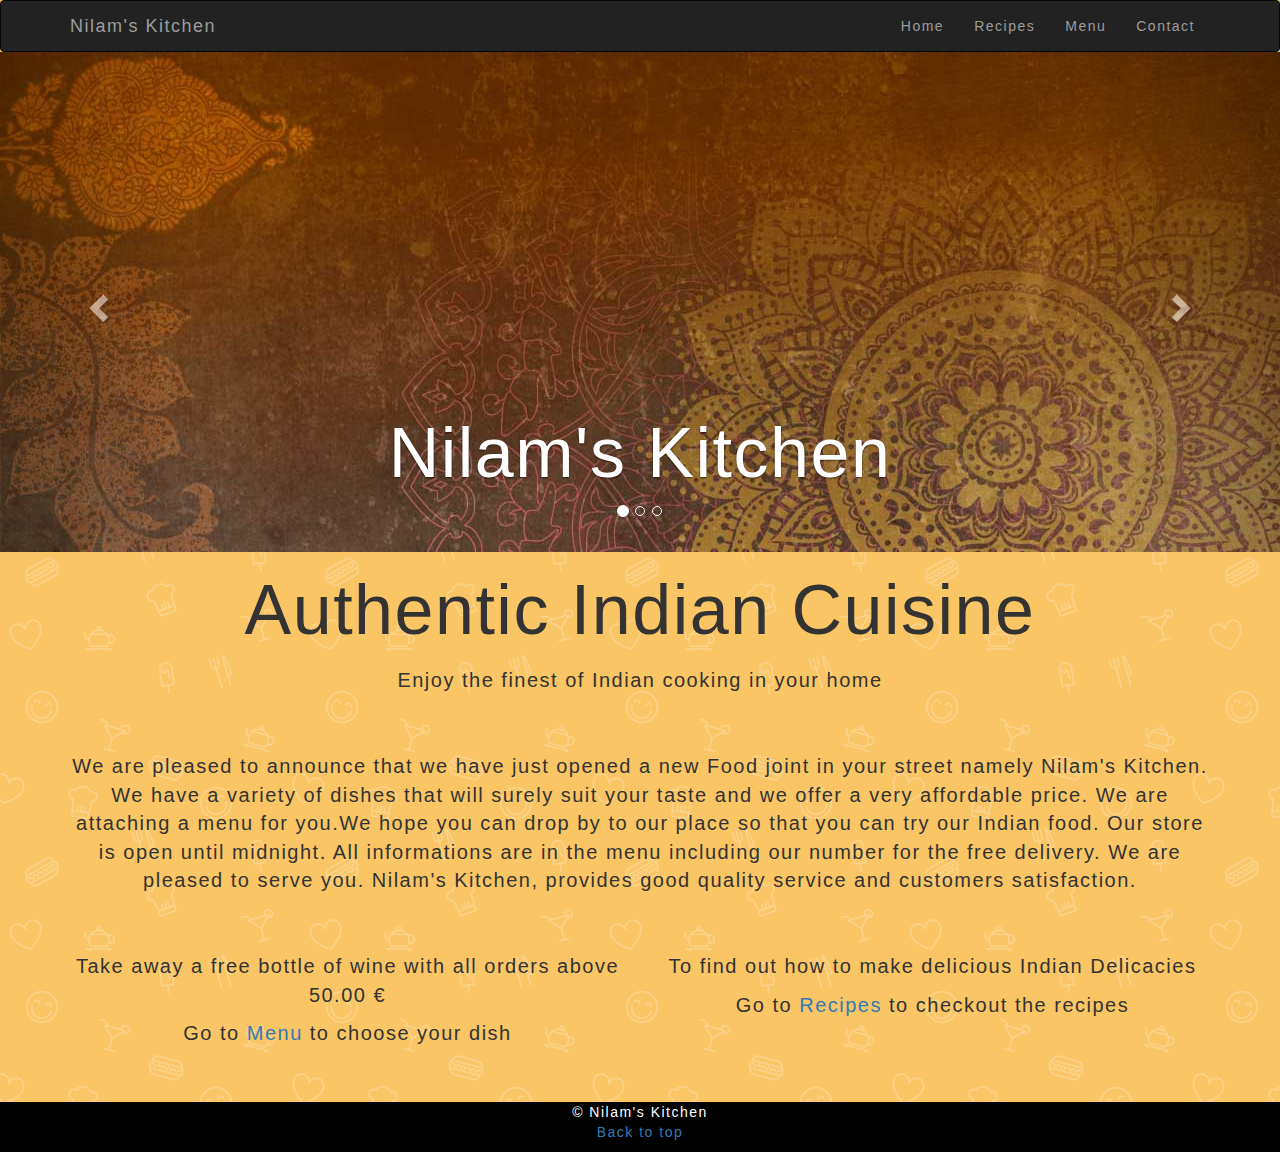
<file: index.html>
<!DOCTYPE html>
<html>
	<head>
		<title>Nilam's Kitchen </title>
		<meta name="viewport" content="width=device-width, initial-scale=1">
		<link rel="stylesheet" href="css/bootstrap.min.css" />
		<link rel="stylesheet" href="https://cdnjs.cloudflare.com/ajax/libs/font-awesome/4.6.3/css/font-awesome.min.css">
		<link rel="stylesheet" href="css/style.css" />
		<link rel="icon" type="image/png" href="nk.png">
	</head>
		<body background="food.png">
		
		    <nav class="navbar navbar-inverse " role="navigation">
        <div class="container">

            <div class="navbar-header">
                <button type="button" class="navbar-toggle" data-toggle="collapse" data-target="#bs-example-navbar-collapse-1">
                    <span class="sr-only">Toggle navigation</span>
                    <span class="icon-bar"></span>
                    <span class="icon-bar"></span>
                    <span class="icon-bar"></span>
                </button>
                <a class="navbar-brand"id="coloring" href="#">Nilam's Kitchen</a>
            </div>
           
            <div class="collapse navbar-collapse" id="bs-example-navbar-collapse-1">
                <ul class="nav navbar-nav navbar-right">
                    <li>
                        <a href="index.html">Home</a>
                    </li>
					<li>
                        <a href="About.html">Recipes</a>
                    </li>
                    <li>
                        <a href="menu.html">Menu</a>
                    </li>
                    <li>
                        <a href="contact.html">Contact</a>
                    </li>
                </ul>
            </div>
            
        </div>
        
    </nav>
	
		
			
			<div id="myCarousel" class="carousel slide" data-ride="carousel">

			  <ol class="carousel-indicators">
				<li data-target="#myCarousel" data-slide-to="0" class="active"></li>
				<li data-target="#myCarousel" data-slide-to="1"></li>
				<li data-target="#myCarousel" data-slide-to="2"></li>
				
			  </ol>

			  
			  <div class="carousel-inner" role="listbox">
				<div class="item active">
				  	<div class="jumbotron jumbotron1" id="Home">
							<div class="container">
							<div class="row"class="align">
								<div class="col-md-12">
								
								</div>
								
							</div>
							
						</div>
					</div>
				  <div class="carousel-caption">
					<h1 class="big">Nilam's Kitchen</h1>
				  </div>
				</div>

				<div class="item">
				 <div class="jumbotron jumbotron2" id="Home">
							<div class="container">
							<div class="row"class="align">
								<div class="col-md-12">
								
								</div>
								
							</div>
							
						</div>
					</div>
				  <div class="carousel-caption">
	
					<h1 class="big">Eat Authentic Indian Food</h1>
				  </div>
				</div>

				<div class="item">
				  <div class="jumbotron jumbotron3" id="Home">
							<div class="container">
							<div class="row"class="align">
								<div class="col-md-12">
								
								</div>
								
							</div>
							
						</div>
					</div>
				  <div class="carousel-caption">
				<h1 class="big">Get hot food deleivered at your Doorstep</h1>
				  </div>
				</div>

			  </div>

			
			  <a class="left carousel-control" href="#myCarousel" role="button" data-slide="prev">
				<span class="glyphicon glyphicon-chevron-left" aria-hidden="true"></span>
				<span class="sr-only">Previous</span>
			  </a>
			  <a class="right carousel-control" href="#myCarousel" role="button" data-slide="next">
				<span class="glyphicon glyphicon-chevron-right" aria-hidden="true"></span>
				<span class="sr-only">Next</span>
			  </a>
			</div>
	
		<div class="info">
		<div class="container">
			<div class="row">
					<div class="col-md-12 col-sm-12">
					<center>
					<h1 class="big">Authentic Indian Cuisine<h1>
					<p>Enjoy the finest of Indian cooking in your home</p></center>
					</div>
					</div>
			</div>
		</div>
		<div class="info">
		<div class="container">
			<div class="row">
					<div class="col-md-12 col-sm-12">
					<center>
					<p>We are pleased to announce that we have just opened a new  Food joint in your street namely Nilam's Kitchen.
					We have a variety of dishes that will surely suit your taste and we offer a very affordable price.
					 We are attaching a menu for you.We hope you can drop by to our place so that you can try our Indian food. 
					Our store is open until midnight. All informations are in the menu including our number for the free delivery. We are pleased to serve you.
					Nilam's Kitchen, provides good quality service and customers satisfaction.</p>
					</div>
					</center>
			</div>
			</div>
		</div>
		<div class="color">
		<div class="container">
			<div class="row">
			<div class="orange">
					<div class="col-md-6 col-sm-12">
					<center>					
					<p>Take away a free bottle of wine with all orders above 50.00 &euro;</p>
					<p>Go to <a href="menu.html">Menu</a> to choose your dish</p>
					</div>
					</center>
			</div>
			
			
			
		
			<div class="orange3">
					<div class="col-md-6 col-sm-12">
					<center>
					<p>To find out how to make delicious Indian Delicacies  </p>
					<p>Go to <a href="about.html">Recipes</a> to checkout the recipes</p>
					
					</div>
					</center>
			</div>
			</div>
			</div>
		</div>
			
				
				
					
		
		<div class="copyright">
			<div class="container">
				<footer>&copy; Nilam's Kitchen</br><a href= "#">Back to top</a></footer>
			</div>
		</div>
			
		

		<script src="http://code.jquery.com/jquery-1.11.0.min.js"></script>
	<script src="js/bootstrap.js"></script>
		<script>$(function() {
		  $('a[href*="#"]:not([href="#myCarousel"])').click(function() {
			if (location.pathname.replace(/^\//,'') == this.pathname.replace(/^\//,'') && location.hostname == this.hostname) {
			  var target = $(this.hash);
			  target = target.length ? target : $('[name=' + this.hash.slice(1) +']');
			  if (target.length) {
				$('html, body').animate({
				  scrollTop: target.offset().top
				}, 1000);
				return false;
			  }
			}
		  });
		});
		
	</script>
	</body>
</html>
</file>
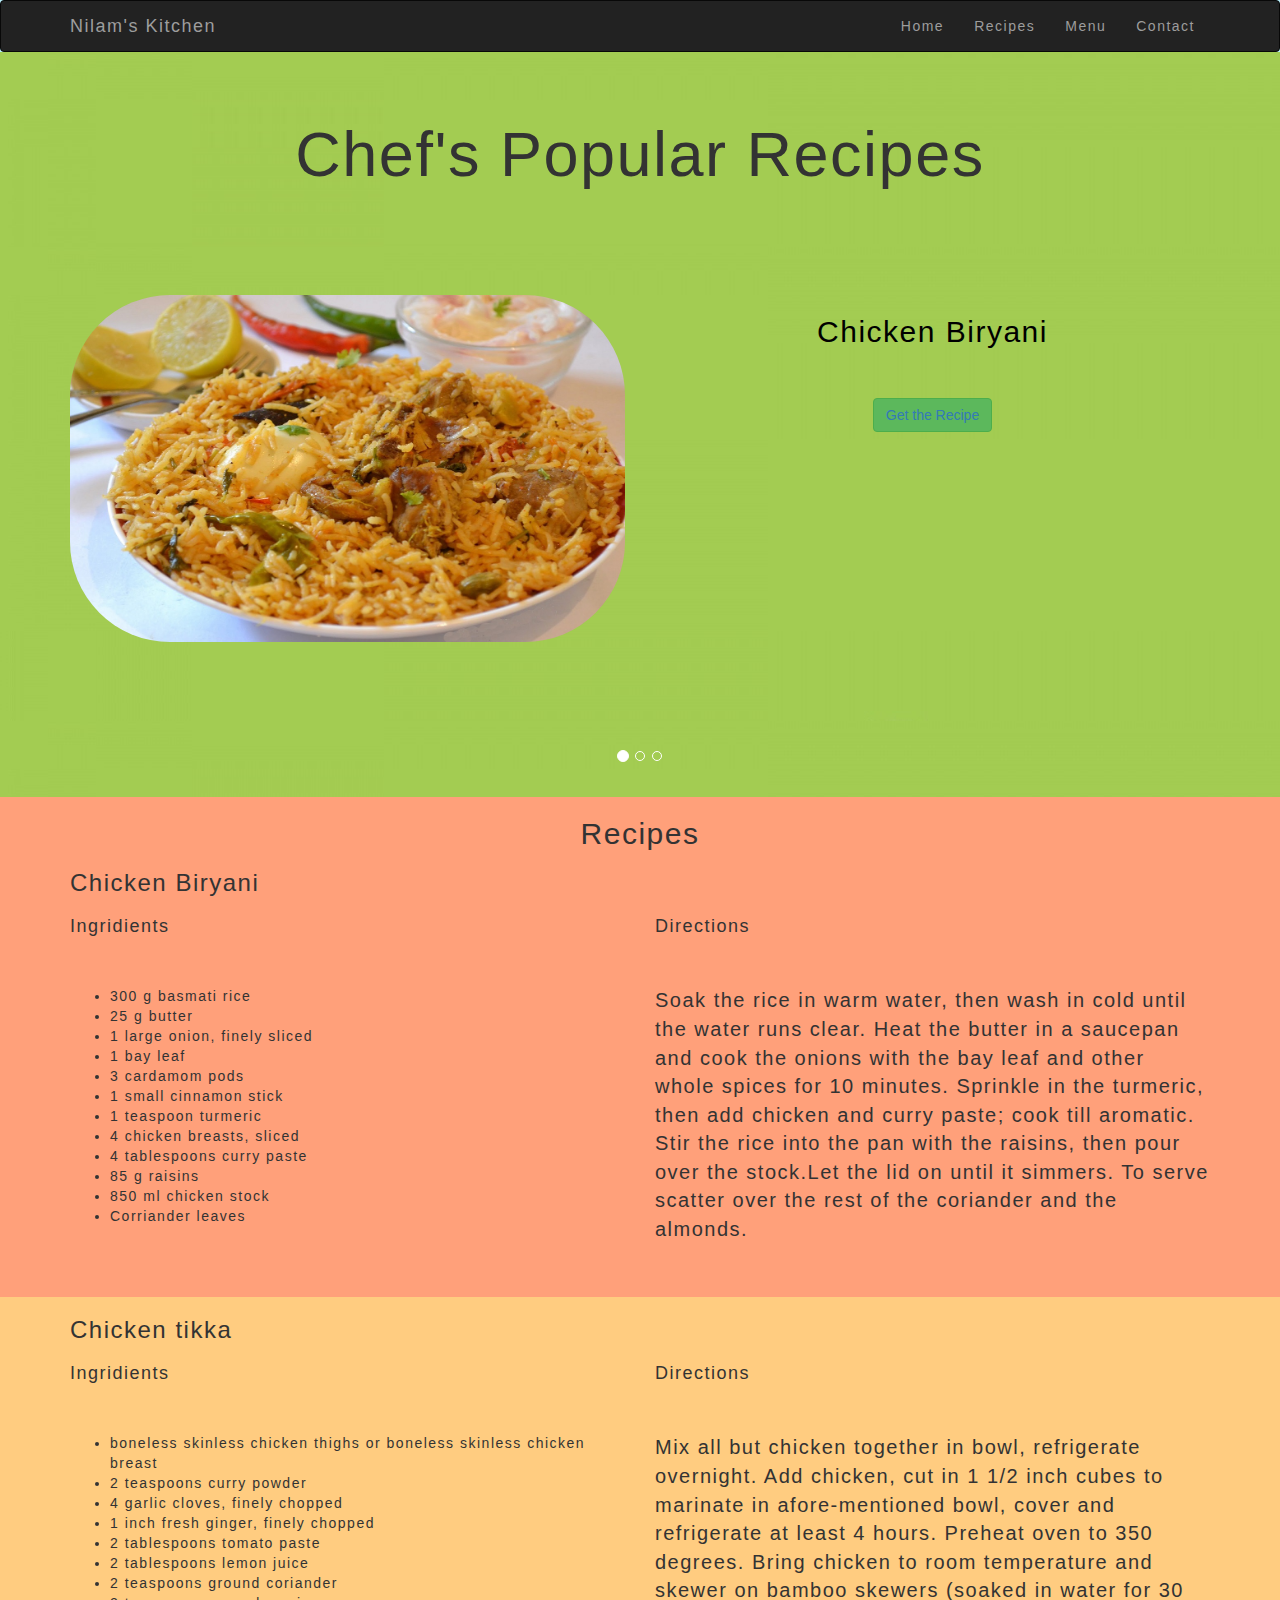
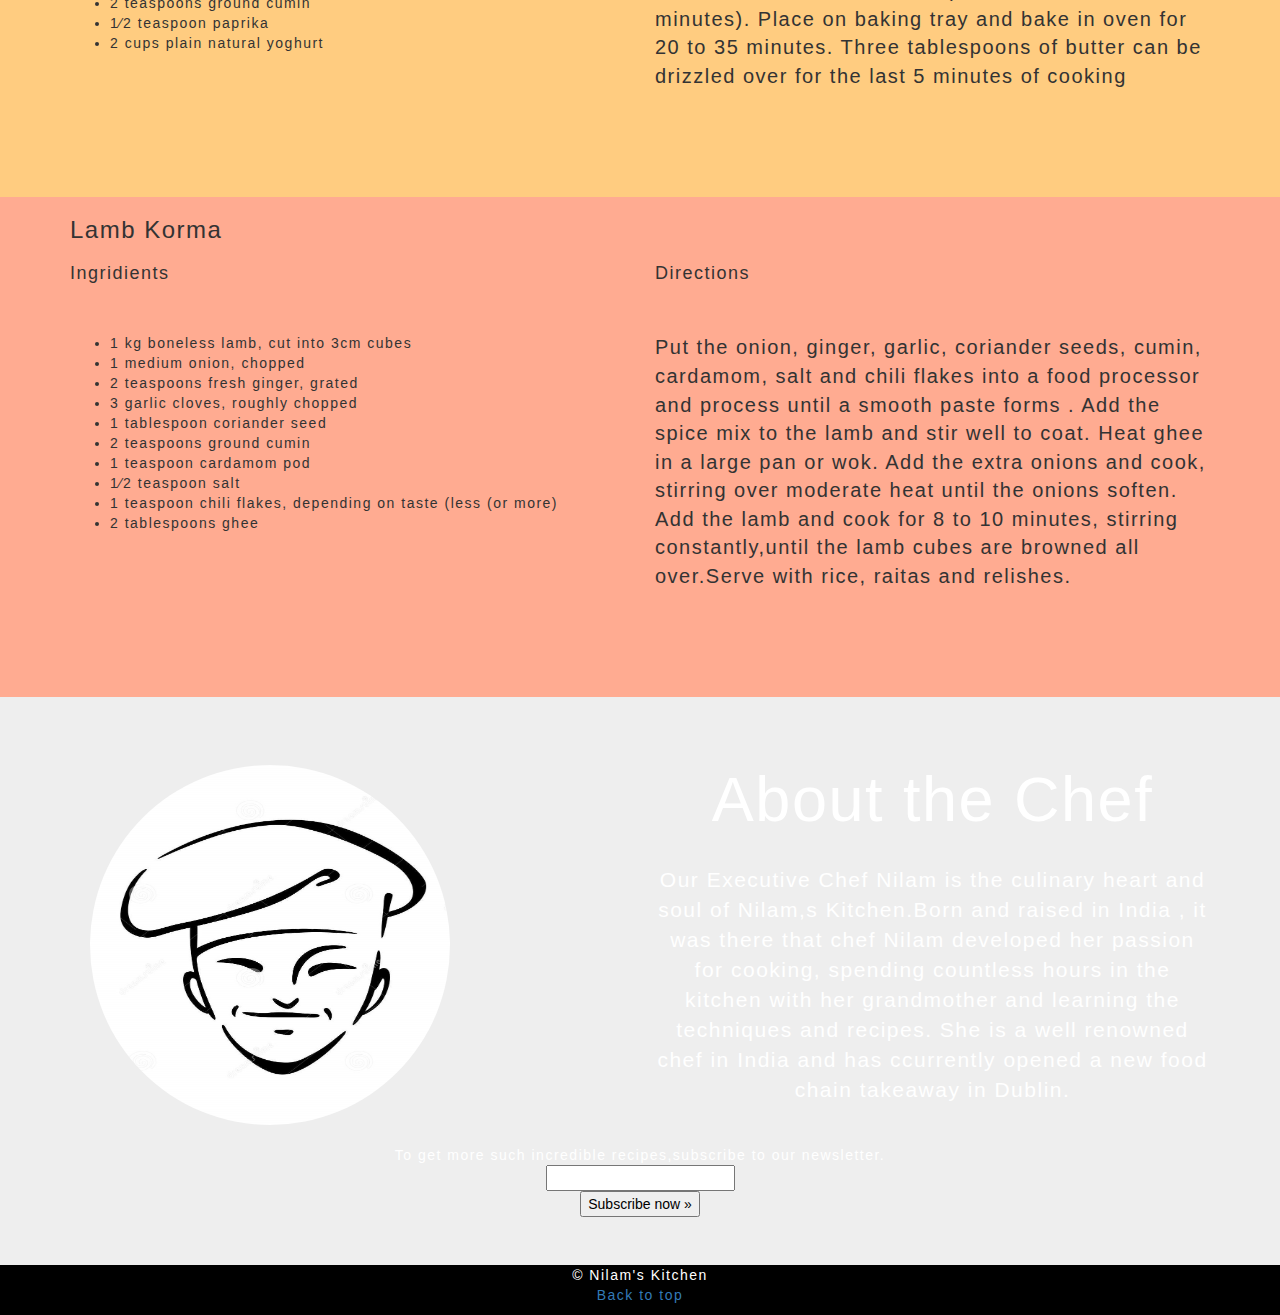
<file: About.html>
<!DOCTYPE html>
<html>
	<head>
		<title>Recipes</title>
		<meta name="viewport" content="width=device-width, initial-scale=1">
		<link rel="stylesheet" href="css/bootstrap.min.css" />
		<link rel="stylesheet" href="https://cdnjs.cloudflare.com/ajax/libs/font-awesome/4.6.3/css/font-awesome.min.css">
		<link rel="stylesheet" href="css/style.css" />
		<link rel="icon" type="image/png" href="nk.png">
	</head>
	<body background="weather.png">
		
		    <nav class="navbar navbar-inverse " role="navigation">
        <div class="container">

            <div class="navbar-header">
                <button type="button" class="navbar-toggle" data-toggle="collapse" data-target="#bs-example-navbar-collapse-1">
                    <span class="sr-only">Toggle navigation</span>
                    <span class="icon-bar"></span>
                    <span class="icon-bar"></span>
                    <span class="icon-bar"></span>
                </button>
                <a class="navbar-brand" href="index.html">Nilam's Kitchen</a>
            </div>
           
            <div class="collapse navbar-collapse" id="bs-example-navbar-collapse-1">
                <ul class="nav navbar-nav navbar-right">
				<li>
                        <a href="index.html">Home</a>
                    </li>
                    <li>
                        <a href="About.html">Recipes</a>
                    </li>
                    <li>
                        <a href="menu.html">Menu</a>
                    </li>
                    <li>
                        <a href="contact.html">Contact</a>
                    </li>
                </ul>
            </div>
            
        </div>
        
    </nav>		
			<div class="jumbotron jumbotron9">
				<div class="container">		
				<center><h1 class="big">Chef's Popular Recipes</h1></center>
				</div>
			</div>
				
		
					<div id="myCarousel" class="carousel slide" data-ride="carousel">

			  <ol class="carousel-indicators">
				<li data-target="#myCarousel" data-slide-to="0" class="active"></li>
				<li data-target="#myCarousel" data-slide-to="1"></li>
				<li data-target="#myCarousel" data-slide-to="2"></li>
				
			  </ol>

			  
			  <div class="carousel-inner" role="listbox">
				<div class="item active">
				  	<div class="jumbotron jumbotron6" id="Home">
						<div class="container">
						
							<div class="row">
								<div class="col-md-6 col-sm-12">
									<img src="biryani.jpg" class="img-responsive" id="biryaniimg">
								</div>
								<div class="col-md-6 col-sm-12">
									<h2>Chicken Biryani</h2>
									</br>
									</br>
								<button type="button" class="btn btn-success"><a href="#biryani1">Get the Recipe</a></button>
								</div>
							</div>
							
						</div>
					</div>
				  <div class="carousel-caption">
				
				  </div>
				</div>

				<div class="item">
				 <div class="jumbotron jumbotron7" id="Home">
						<div class="container">
						
							<div class="row">
								<div class="col-md-6 col-sm-12">
									<img src="chictik.jpg" class="img-responsive" id="tikkaimg">
								</div>
								<div class="col-md-6 col-sm-12">
									<h2>Chicken Tikka</h2>
									</br>
									</br>
								<button type="button" class="btn btn-success"><a href="#tikka">Get the Recipe</a></button>
								</div>
							</div>		
						</div>
					</div>
				  <div class="carousel-caption">
	
					
				  </div>
				</div>

				<div class="item">
				 <div class="jumbotron jumbotron8" id="Home">
						<div class="container">
					
							<div class="row">
								<div class="col-md-6 col-sm-12">
									<img src="lamb.jpg" class="img-responsive" id="lambimg">
								</div>
								<div class="col-md-6 col-sm-12">
								<h2>Lamb Korma</h2>
								</br>
								</br>
								<button type="button" class="btn btn-success"><a href="#lambKorma">Get the Recipe</a></button>
								</div>
							</div>
						</div>
				</div>
							
						</div>
					</div>
				  <div class="carousel-caption">
			
				  </div>
				</div>
				

			
			 
			
			<div id="biryani1" class="bir">
			<div class="container">
				<center><h2>Recipes</h2></center>
							<h3>Chicken Biryani</h3>
							<div class="row">
					<div class="col-md-6 col-sm-12">
						<h4>Ingridients</h4>
						</br>
						</br>
						<ul>
						<li>300 g basmati rice</li>
						<li>25 g butter</li>
						<li>1 large onion, finely sliced</li>
						<li>1 bay leaf</li>
						<li>3 cardamom pods</li>
						<li>1 small cinnamon stick</li>
						<li>1 teaspoon turmeric</li>
						<li>4 chicken breasts, sliced</li>
						<li>4 tablespoons curry paste</li>
						<li>85 g raisins</li>
						<li>850 ml chicken stock</li>
						<li>Corriander leaves</li>
						</ul>
					</div>
					<div class="col-md-6 col-sm-12">
						<h4>Directions</h4>
						</br>
						</br>
						<p>Soak the rice in warm water, then wash in cold until the water runs clear.
						Heat the butter in a saucepan and cook the onions with the bay leaf and other whole spices for 10 minutes.
						 Sprinkle in the turmeric, then add chicken and curry paste; cook till aromatic.
						Stir the rice into the pan with the raisins, then pour over the stock.Let the lid on until it simmers.
						To serve scatter over the rest of the coriander and the almonds.
						</p>
					</div>
				</div>
			</div>
			</div>
			 <div id="tikka" class="tik">
				<div class="container">
				
							<h3>Chicken tikka</h3>
							<div class="row">
					<div class="col-md-6 col-sm-12">
						<h4>Ingridients</h4>
						</br>
						</br>
						<ul>
						<li>boneless skinless chicken thighs or boneless skinless chicken breast</li>
						<li>2 teaspoons curry powder</li>
						<li>4 garlic cloves, finely chopped</li>
						<li>1 inch fresh ginger, finely chopped</li>
						<li>2 tablespoons tomato paste</li>
						<li>2 tablespoons lemon juice</li>
						<li>2 teaspoons ground coriander</li>
						<li>2 teaspoons ground cumin</li>
						<li>1⁄2 teaspoon paprika</li>
						<li>2 cups plain natural yoghurt</li>
						</ul>
					</div>
					<div class="col-md-6 col-sm-12">
						<h4>Directions</h4>
						</br>
						</br>
						<p>Mix all but chicken together in bowl, refrigerate overnight.
							Add chicken, cut in 1 1/2 inch cubes to marinate in afore-mentioned bowl, cover and refrigerate at least 4 hours.
							Preheat oven to 350 degrees.
							Bring chicken to room temperature and skewer on bamboo skewers (soaked in water for 30 minutes).
							Place on baking tray and bake in oven for 20 to 35 minutes.
							Three tablespoons of butter can be drizzled over for the last 5 minutes of cooking
													</p>
					</div>
				</div>
				</div>
			</div>
			<div id="lambKorma" class="lam">
				<div class="container">
				
							<h3>Lamb Korma</h3>
						<div class="row">
							<div class="col-md-6 col-sm-12">
							<h4>Ingridients</h4>
							</br>
							</br>
							<ul>
							<li>1 kg boneless lamb, cut into 3cm cubes</li>
							<li>1 medium onion, chopped</li>
							<li>2 teaspoons fresh ginger, grated</li>
							<li>3 garlic cloves, roughly chopped</li>
							<li>1 tablespoon coriander seed</li>
							<li>2 teaspoons ground cumin</li>
							<li>1 teaspoon cardamom pod</li>
							<li>1⁄2 teaspoon salt</li>
							<li>1 teaspoon chili flakes, depending on taste (less (or more)</li>
							<li>2 tablespoons ghee</li>
						
							</ul>
							</div>
							<div class="col-md-6 col-sm-12">
							<h4>Directions</h4>
							</br>
							</br>
							<p>Put the onion, ginger, garlic, coriander seeds, cumin, cardamom,
							salt and chili flakes into a food processor and process until a smooth paste forms .
							Add the spice mix to the lamb and stir well to coat.
							Heat ghee in a large pan or wok. Add the extra onions and cook, stirring over moderate heat until the onions soften.
							Add the lamb and cook for 8 to 10 minutes, stirring constantly,until the lamb cubes are browned all over.Serve with rice, raitas and relishes.
							</p>
							</div>
						</div>
				</div>
			</div>
		
			<div class="item">
				 <div class="jumbotron jumbotron5" id="Home">
						<div class="container">
							<div class="row">
							<div class="col-md-6 col-sm-12">
							<img id="chef" src="chef.jpg" class="img-responsive">
							</div>
									<div class="col-md-6 col-sm-12" >
									<h1>About the Chef</h1>
									</br>
									<p>Our Executive Chef Nilam is the culinary heart and soul of Nilam,s Kitchen.Born and raised in India , it was there
										that chef Nilam developed her passion for cooking, spending countless hours in the kitchen  with her grandmother
										and learning the techniques and recipes. She is a well renowned chef in India and has ccurrently opened a new 
										food chain takeaway in Dublin.</p>
									</div>
									
							</div>
							<center><div class="count">To get more such incredible recipes,subscribe to our newsletter.</div>
							<form class="subscribe themebgpale" >
			  <input type="hidden" name="_csrf" value="text" />
			  <input type="email" class="email" name="email" id="email" value="" required />
			 
			  
			
			  
			</form>
				 <button id="myButton" class="subscribe">Subscribe now &raquo;</button>
				 	
						</center>
						</div>
				</div>
				 
				</div>
		
		<a href="#" class="back-to-top">Back to Top</a>
			
		<div class="copyright">
			<div class="container">
				<footer>&copy; Nilam's Kitchen</br><a href= "#">Back to top</a></footer>
			</div>
		</div>
			
		

		<script src="http://code.jquery.com/jquery-1.11.0.min.js"></script>
	<script src="js/bootstrap.js"></script>
		<script>$(function() {
		  $('a[href*="#"]:not([href="#"])').click(function() {
			if (location.pathname.replace(/^\//,'') == this.pathname.replace(/^\//,'') && location.hostname == this.hostname) {
			  var target = $(this.hash);
			  target = target.length ? target : $('[name=' + this.hash.slice(1) +']');
			  if (target.length) {
				$('html, body').animate({
				  scrollTop: target.offset().top
				}, 1000);
				return false;
			  }
			}
		  });
		});
	</script>
	<script type="text/javascript">
    document.getElementById("myButton").onclick = function () {
        location.href = "thanks.html";
    };
	var amountScrolled = 300;

			$(window).scroll(function() {
				if ( $(window).scrollTop() > amountScrolled ) {
					$('a.back-to-top').fadeIn('slow');
				} else {
					$('a.back-to-top').fadeOut('slow');
				}
			});
			$('a.back-to-top').click(function() {
	$('html, body').animate({
		scrollTop: 0
	}, 700);
	return false;
});
</script>
	</body>
</html>
</file>
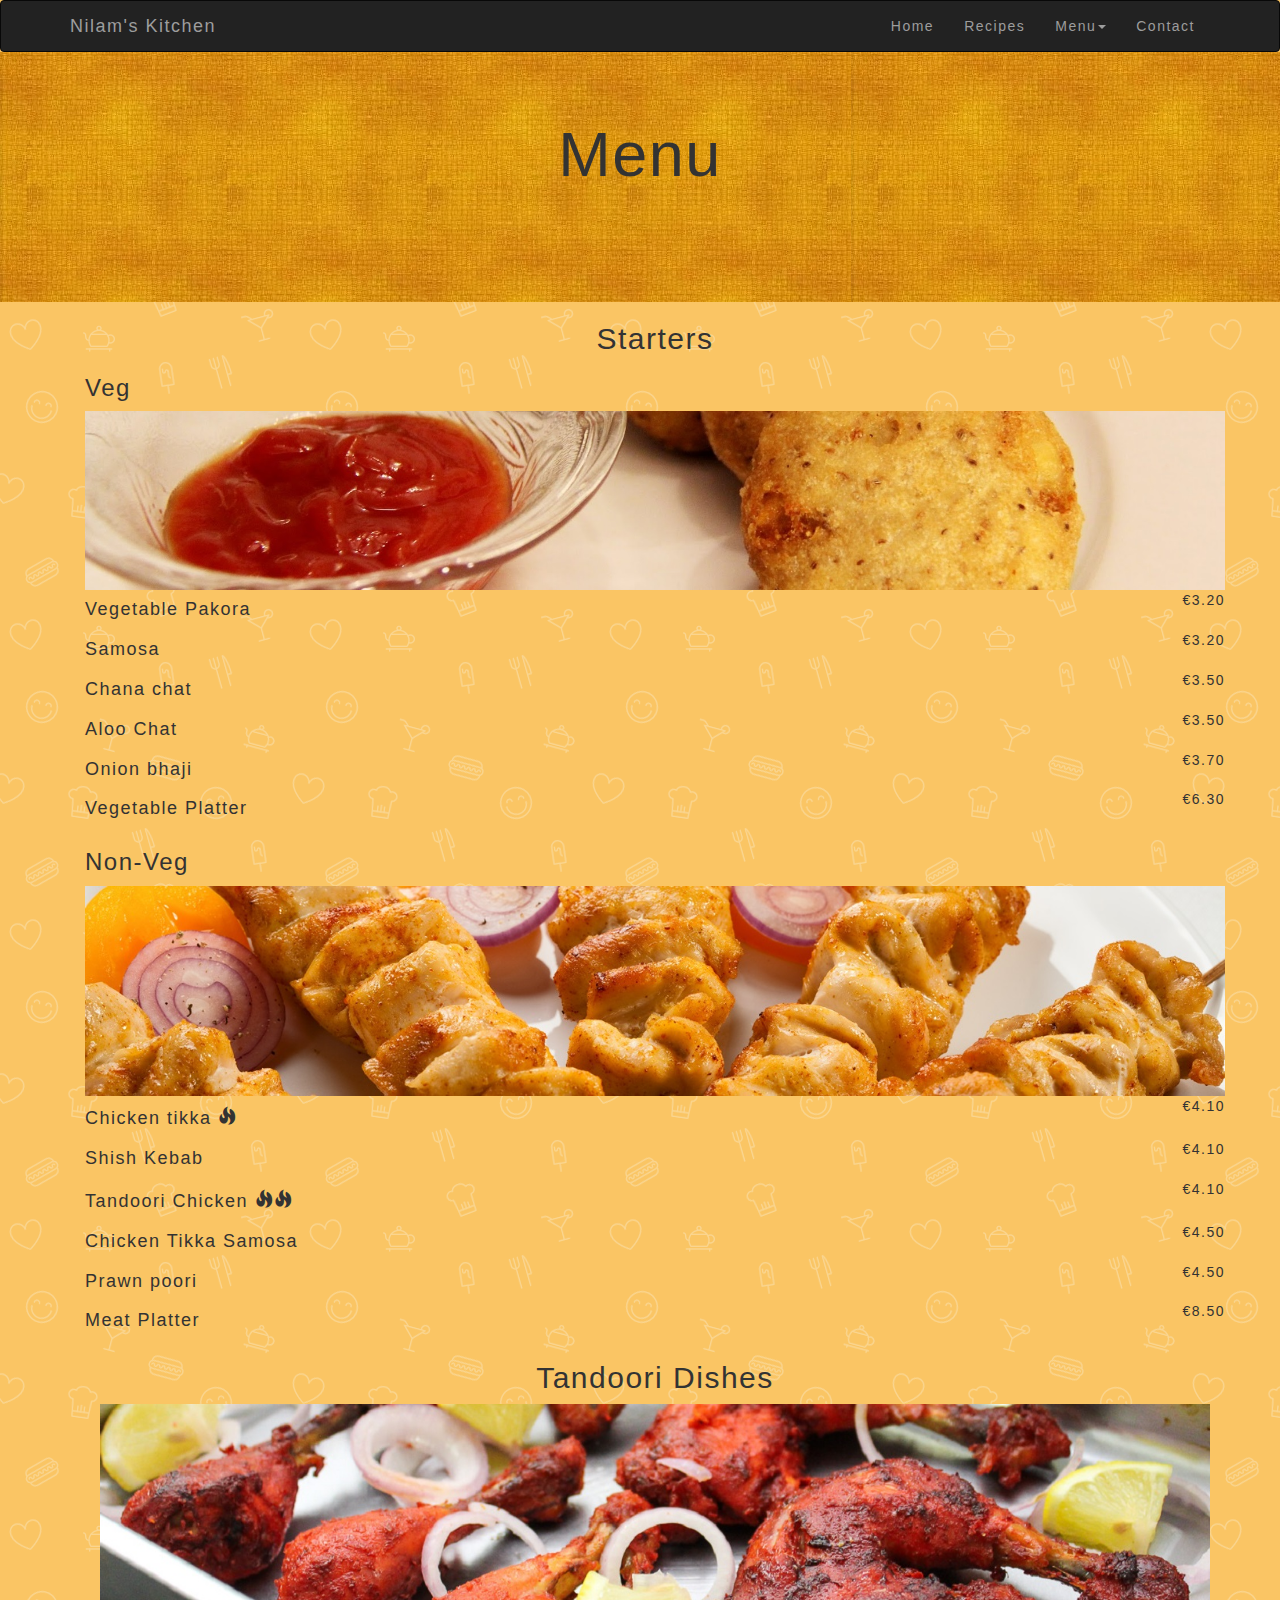
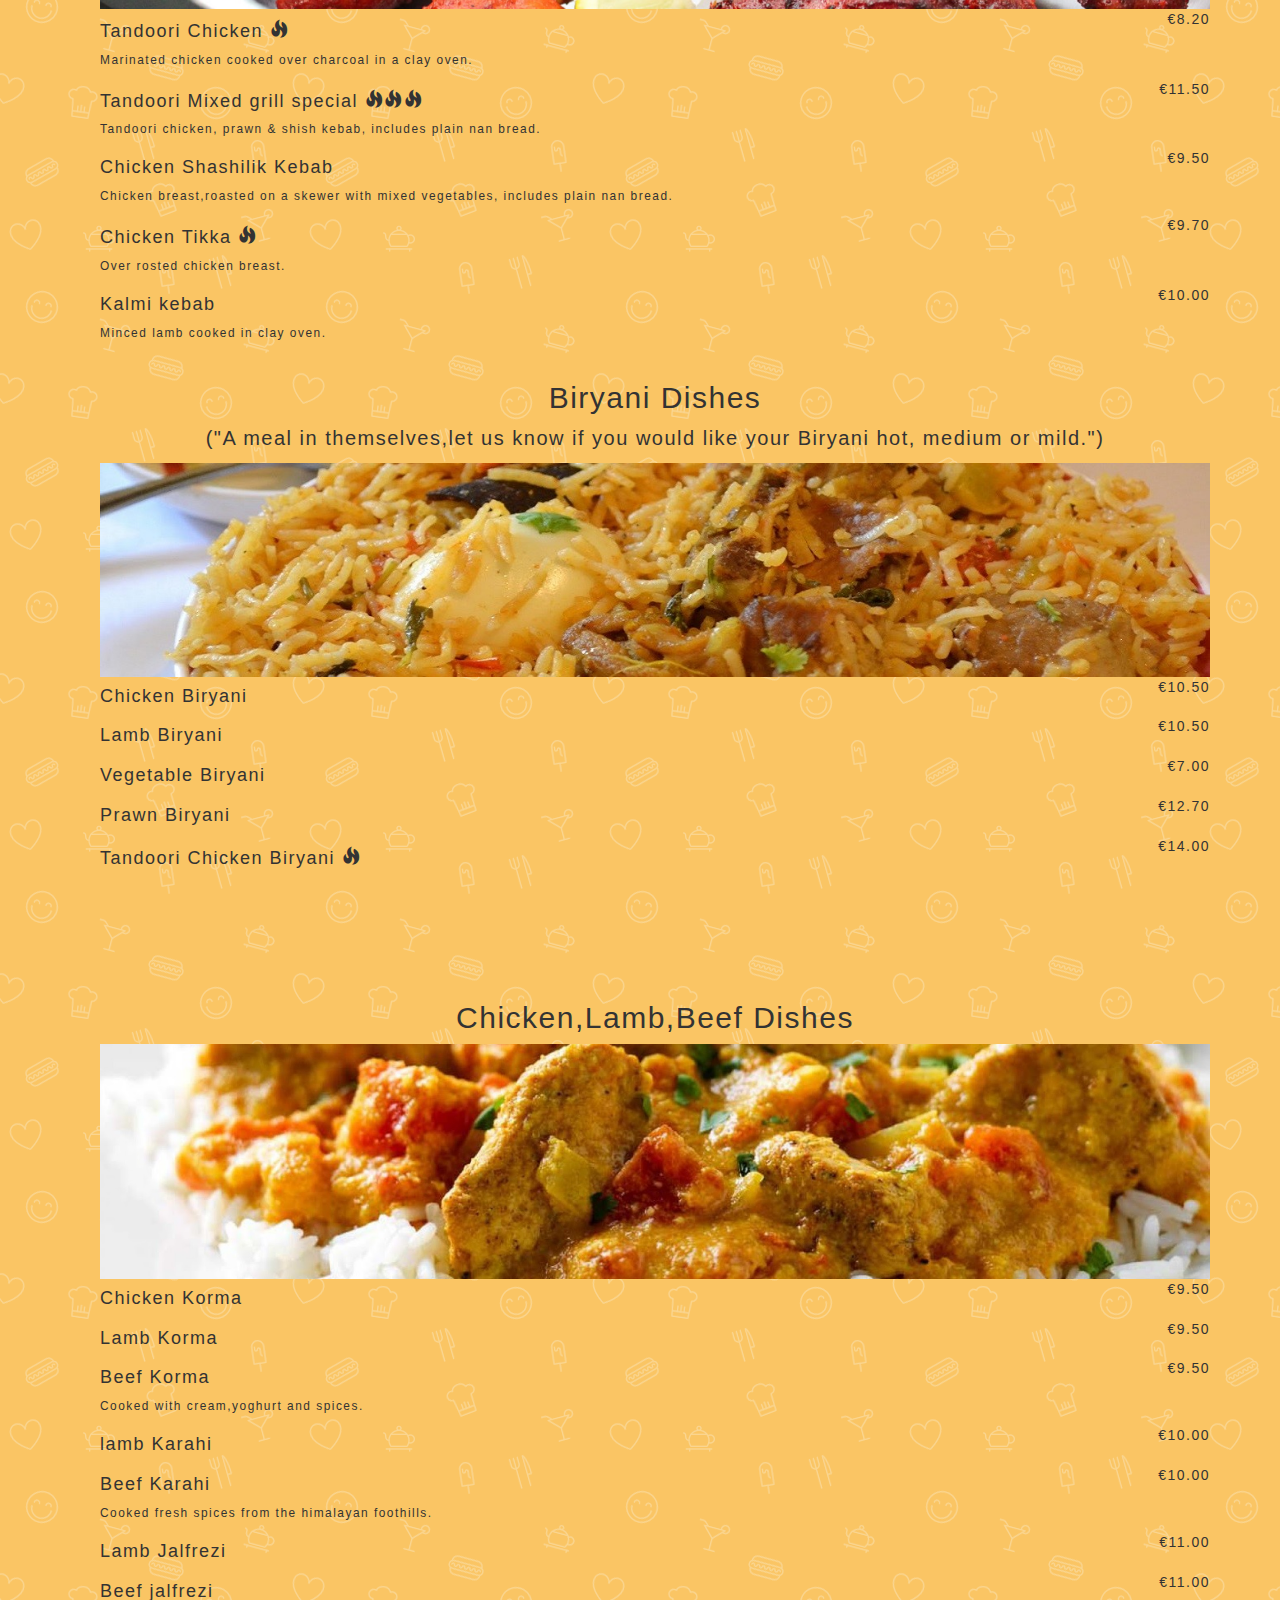
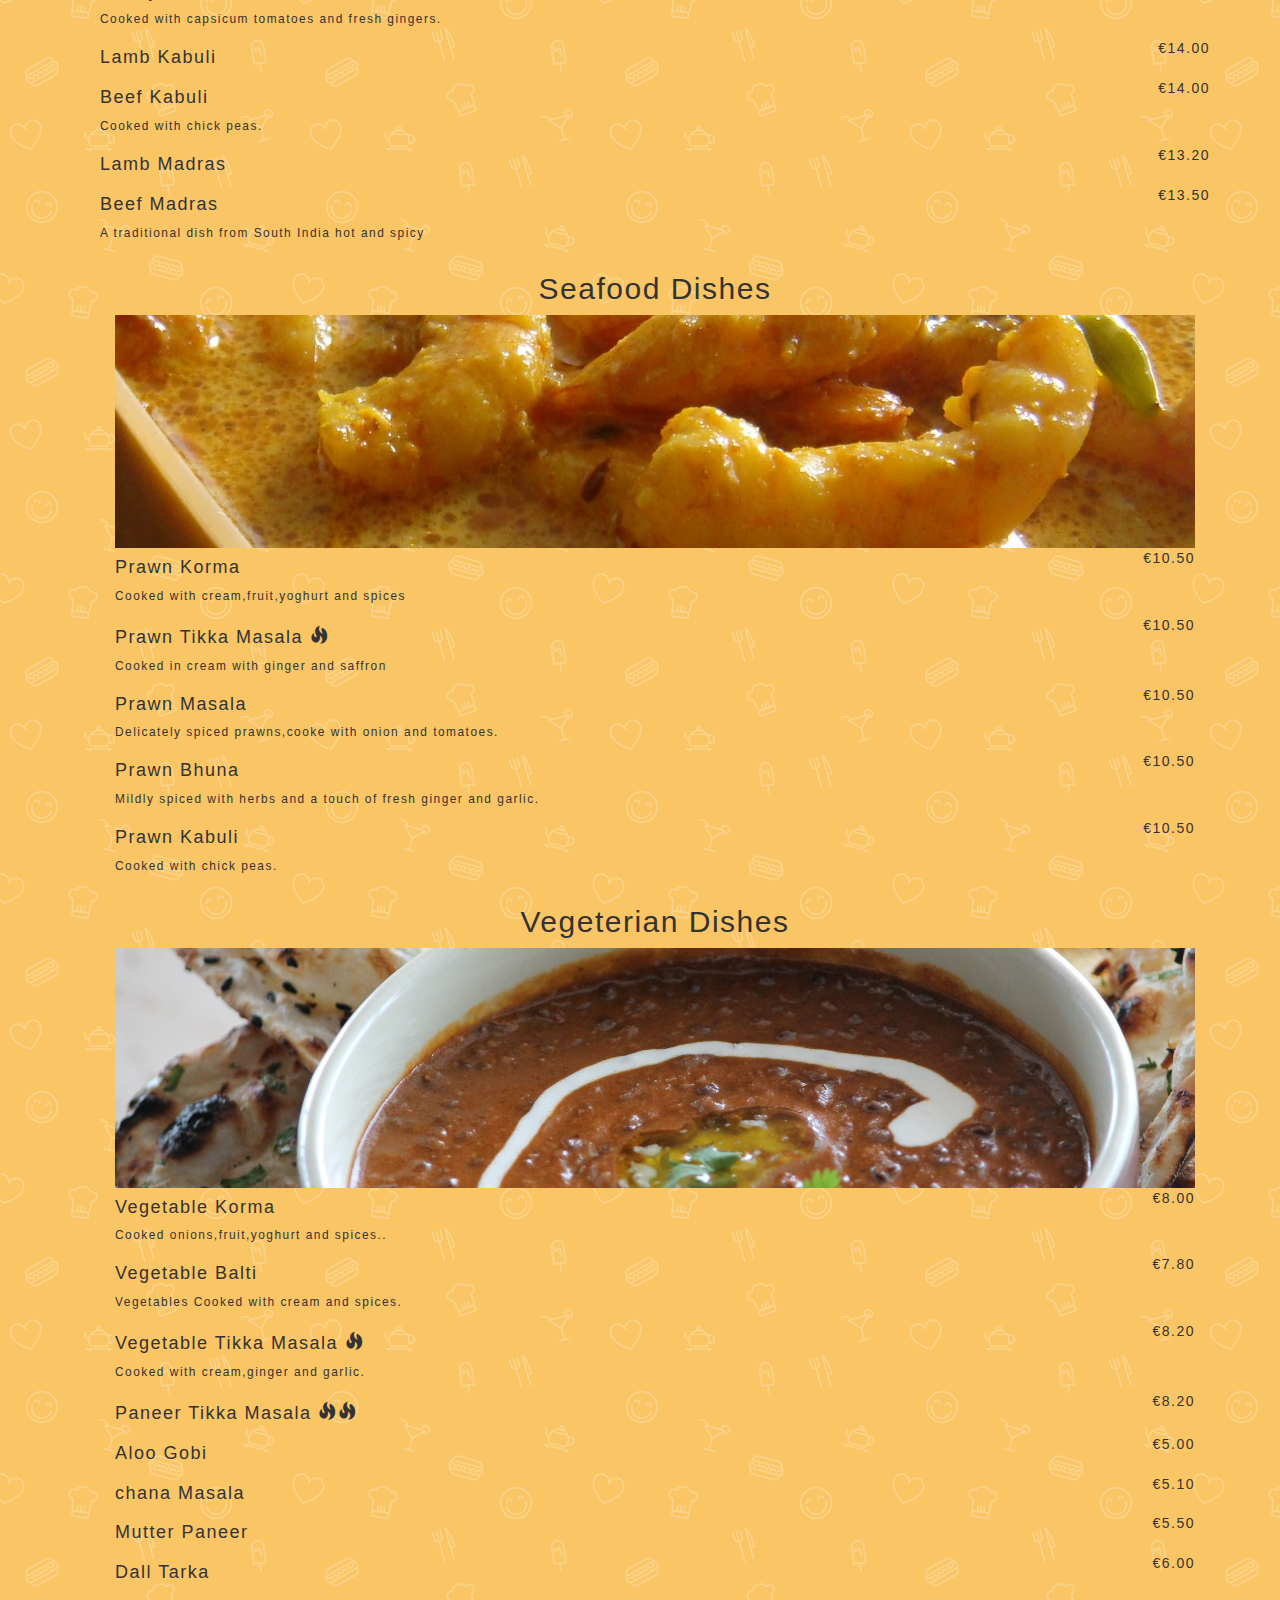
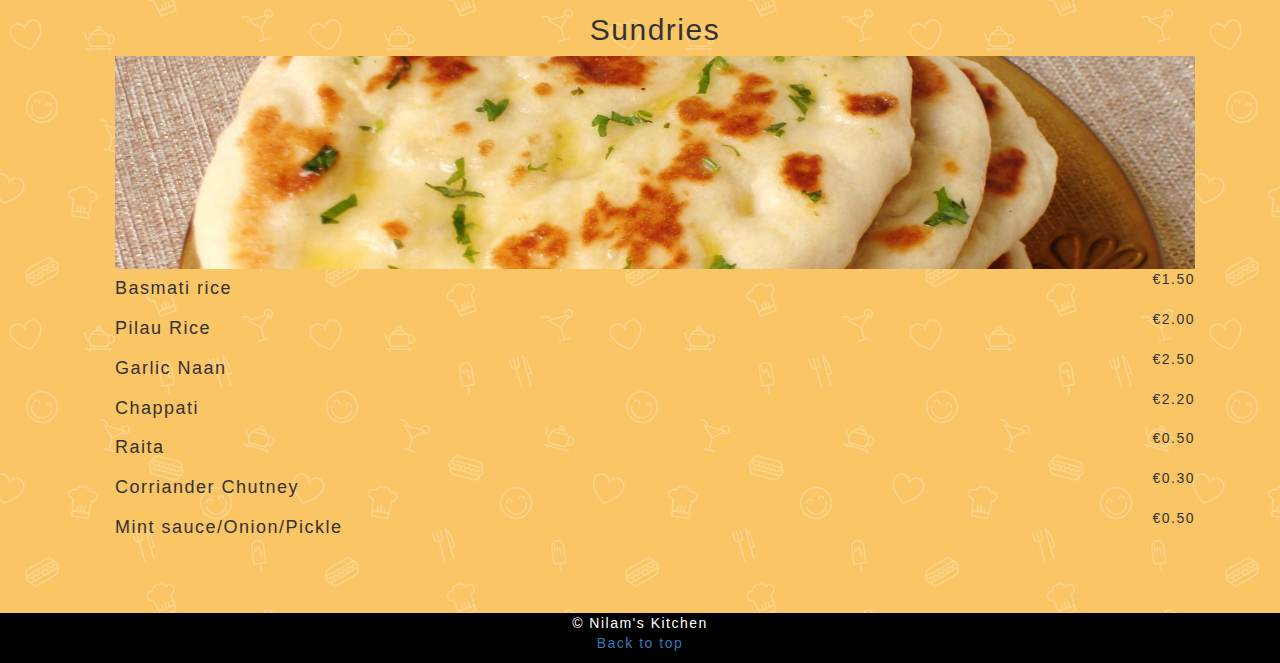
<file: menu.html>
<!DOCTYPE html>
<html>
	<head>
		<title>Menu</title>
		<meta name="viewport" content="width=device-width, initial-scale=1">
		<link rel="stylesheet" href="css/bootstrap.min.css" />
		<link rel="stylesheet" href="https://cdnjs.cloudflare.com/ajax/libs/font-awesome/4.6.3/css/font-awesome.min.css">
		<link rel="stylesheet" href="css/style.css" />
		<link rel="icon" type="image/png" href="nk.png">
	</head>
	<body background="food.png">
		
	 <nav class="navbar navbar-inverse " role="navigation">
        <div class="container">

            <div class="navbar-header">
                <button type="button" class="navbar-toggle" data-toggle="collapse" data-target="#bs-example-navbar-collapse-1">
                    <span class="sr-only">Toggle navigation</span>
                    <span class="icon-bar"></span>
                    <span class="icon-bar"></span>
                    <span class="icon-bar"></span>
                </button>
                <a class="navbar-brand" href="index.html">Nilam's Kitchen</a>
            </div>
           
            <div class="collapse navbar-collapse" id="bs-example-navbar-collapse-1">
                <ul class="nav navbar-nav navbar-right">
				<li>
                        <a href="index.html">Home</a>
                    </li>
                    <li>
                        <a href="About.html">Recipes</a>
                    </li>
                     <li class="dropdown">
          <a href="menu.html" class="dropdown-toggle" data-toggle="dropdown" role="button" aria-haspopup="true" aria-expanded="false">Menu<span class="caret"></span></a>
          <ul class="dropdown-menu">
            <li><a href="#starters">Starters</a></li>
            <li><a href="#tandoori">Tandoori </a></li>
            <li><a href="#biryani">Biryani </a></li>
            <li><a href="#lamb">Lamb,Beef</a></li>
            <li><a href="#seafood">Seafood </a></li>
            <li> <a href="#veg">Vegeterian</a></li>
            <li><a href="#sun">Sundries</a></li>
          </ul>
        </li>
                    <li>
                        <a href="contact.html">Contact</a>
                    </li>
                </ul>
            </div>
            
        </div>
        
    </nav>

	<div class="jumbotron jumbotron-special" id="Home">
	<div class="container">
		<div class="row"class="align">
			<div class="col-md-12">
			<h1>Menu</h1>
			</div>
			
		</div>
		
	</div>
	</div>
	
			 
	
		
		<div class="container">
			
					
								<div class="inner-menu">
					<div class="container">
						<div class="row">
							<div class="col-md-12 col-sm-12" >
								<div class="menu-list" id="starters">
									<center><h2>Starters</h2></center>
									<h3>Veg</h3>
									<center><img class="img-responsive" src="1img.jpg" alt="" /></center>
									<div class="menu-list-item">
										<h4 class="pull-left">Vegetable Pakora</h4>
										<span class="price pull-right">&euro;3.20</span>
										<div class="clearfix"></div>
									</div>
									<div class="menu-list-item">
										<h4 class="pull-left">Samosa</h4>
										<span class="price pull-right">&euro;3.20</span>
										<div class="clearfix"></div>
									</div>
									<div class="menu-list-item">
										<h4 class="pull-left">Chana chat</h4>
										<span class="price pull-right">&euro;3.50</span>
										<div class="clearfix"></div>
									</div>
									<div class="menu-list-item">
										<h4 class="pull-left">Aloo Chat</h4>
										<span class="price pull-right">&euro;3.50</span>
										<div class="clearfix"></div>
									</div>
									<div class="menu-list-item border-zero">
										<h4 class="pull-left">Onion bhaji</h4>
										<span class="price pull-right">&euro;3.70</span>
										<div class="clearfix"></div>
									</div>
									<div class="menu-list-item border-zero">
										<h4 class="pull-left">Vegetable Platter</h4>
										<span class="price pull-right">&euro;6.30</span>
										<div class="clearfix"></div>
									</div>
								</div>
							
							
								<div class="menu-list">
									<h3>Non-Veg</h3>
									<img class="img-responsive" src="2img.jpg" alt="" /
									<div class="menu-list-item">
										<h4 class="pull-left">Chicken tikka <span class="glyphicon glyphicon-fire"></span></h4>
										<span class="price pull-right">&euro;4.10</span>
										<div class="clearfix"></div>
									</div>
									<div class="menu-list-item">
										<h4 class="pull-left">Shish Kebab</h4>
										<span class="price pull-right">&euro;4.10</span>
										<div class="clearfix"></div>
									</div>
									<div class="menu-list-item">
										<h4 class="pull-left">Tandoori Chicken <span class="glyphicon glyphicon-fire"></span><span class="glyphicon glyphicon-fire"></span></h4>
										<span class="price pull-right">&euro;4.10</span>
										<div class="clearfix"></div>
									</div>
									<div class="menu-list-item">
										<h4 class="pull-left">Chicken Tikka Samosa</h4>
										<span class="price pull-right">&euro;4.50</span>
										<div class="clearfix"></div>
									</div>
									<div class="menu-list-item">
										<h4 class="pull-left">Prawn poori</h4>
										<span class="price pull-right">&euro;4.50</span>
										<div class="clearfix"></div>
									</div>
									<div class="menu-list-item border-zero">
										<h4 class="pull-left">Meat Platter</h4>
										<span class="price pull-right">&euro;8.50</span>
										<div class="clearfix"></div>
									</div>
								</div>
							</div>
							
							<div class="col-md-12 col-sm-12">
								<div class="menu-list"  id="tandoori">
									<center><h2>Tandoori Dishes</h2></center>
									<center><img class="img-responsive" src="3img.jpg" alt="" /></center>
									<div class="menu-list-item">
										<h4 class="pull-left">Tandoori Chicken <span class="glyphicon glyphicon-fire"></span></h4>
										<span class="price pull-right">&euro;8.20</span>
										<div class="clearfix"></div>
									</div>
									<p class="small">Marinated chicken cooked over charcoal in a clay oven.</p>
									<div class="menu-list-item">
										<h4 class="pull-left">Tandoori Mixed grill special <span class="glyphicon glyphicon-fire"></span><span class="glyphicon glyphicon-fire"></span><span class="glyphicon glyphicon-fire"></span></h4>
										<span class="price pull-right">&euro;11.50</span>
										<div class="clearfix"></div>
									</div>
									<p class="small">Tandoori chicken, prawn & shish kebab, includes  plain nan bread. </p>
									<div class="menu-list-item">
										<h4 class="pull-left">Chicken Shashilik Kebab</h4>
										<span class="price pull-right">&euro;9.50</span>
										<div class="clearfix"></div>
									</div>
									<p class="small">Chicken breast,roasted on a skewer with mixed vegetables, includes plain nan bread.</p>
									<div class="menu-list-item">
										<h4 class="pull-left">Chicken Tikka <span class="glyphicon glyphicon-fire"></span></h4>
										<span class="price pull-right">&euro;9.70</span>
										<div class="clearfix"></div>
									</div>
									<p class="small">Over rosted chicken breast.</p>
									<div class="menu-list-item border-zero">
										<h4 class="pull-left">Kalmi kebab</h4>
										<span class="price pull-right">&euro;10.00</span>
										<div class="clearfix"></div>
									</div>
									<p class="small">Minced lamb cooked in clay oven.</p>
								</div>
							</div>
							<div class="col-md-12 col-sm-12" >
								<div class="menu-list" id="biryani">
									<center><h2>Biryani Dishes</h2></center>
									<center><p>("A meal in themselves,let us know if you would like your Biryani hot, medium or mild.")</p></center>
									
									<center><img class="img-responsive" src="4img.jpg" alt="" /></center>
									<div class="menu-list-item">
										<h4 class="pull-left">Chicken Biryani</h4>
										<span class="price pull-right">&euro;10.50</span>
										<div class="clearfix"></div>
									</div>
									<div class="menu-list-item">
										<h4 class="pull-left">Lamb Biryani</h4>
										<span class="price pull-right">&euro;10.50</span>
										<div class="clearfix"></div>
									</div>
									<div class="menu-list-item">
										<h4 class="pull-left">Vegetable Biryani</h4>
										<span class="price pull-right">&euro;7.00</span>
										<div class="clearfix"></div>
									</div>
									<div class="menu-list-item">
										<h4 class="pull-left">Prawn Biryani</h4>
										<span class="price pull-right">&euro;12.70</span>
										<div class="clearfix"></div>
									</div>
									<div class="menu-list-item border-zero">
										<h4 class="pull-left">Tandoori Chicken Biryani <span class="glyphicon glyphicon-fire"></span></h4>
										<span class="price pull-right">&euro;14.00</span>
										<div class="clearfix"></div>
									</div>
								</div>
							</div>
							<div class="col-md-12 col-sm-12" >
								<div class="menu-list" id="lamb">
									<center><h2>Chicken,Lamb,Beef Dishes</h2></center>
								<center>	<img class="img-responsive" src="5img.jpg" alt="" /></center>
									<div class="menu-list-item">
										<h4 class="pull-left">Chicken Korma</h4>
										<span class="price pull-right">&euro;9.50</span>
										<div class="clearfix"></div>
									</div>
									<div class="menu-list-item">
										<h4 class="pull-left">Lamb Korma</h4>
										<span class="price pull-right">&euro;9.50</span>
										<div class="clearfix"></div>
									</div>
									<div class="menu-list-item">
										<h4 class="pull-left">Beef Korma</h4>
										<span class="price pull-right">&euro;9.50</span>
										<div class="clearfix"></div>
									</div>
									<p class="small">Cooked with cream,yoghurt and spices.</p>
									<div class="menu-list-item">
										<h4 class="pull-left">lamb Karahi</h4>
										<span class="price pull-right">&euro;10.00</span>
										<div class="clearfix"></div>
									</div>
									<div class="menu-list-item border-zero">
										<h4 class="pull-left">Beef Karahi</h4>
										<span class="price pull-right">&euro;10.00</span>
										<div class="clearfix"></div>
									</div>
									<p class="small">Cooked fresh spices from the himalayan foothills.</p>
									<div class="menu-list-item border-zero">
										<h4 class="pull-left">Lamb Jalfrezi</h4>
										<span class="price pull-right">&euro;11.00</span>
										<div class="clearfix"></div>
									</div>
									<div class="menu-list-item border-zero">
										<h4 class="pull-left">Beef jalfrezi</h4>
										<span class="price pull-right">&euro;11.00</span>
										<div class="clearfix"></div>
									</div>
									<p class="small">Cooked with capsicum tomatoes and fresh gingers.</p>
									<div class="menu-list-item border-zero">
										<h4 class="pull-left">Lamb Kabuli</h4>
										<span class="price pull-right">&euro;14.00</span>
										<div class="clearfix"></div>
									</div>
									<div class="menu-list-item border-zero">
										<h4 class="pull-left">Beef Kabuli</h4>
										<span class="price pull-right">&euro;14.00</span>
										<div class="clearfix"></div>
									</div>
									<p class="small">Cooked with chick peas.</p>
									<div class="menu-list-item border-zero">
										<h4 class="pull-left">Lamb Madras</h4>
										<span class="price pull-right">&euro;13.20</span>
										<div class="clearfix"></div>
									</div>
									<div class="menu-list-item border-zero">
										<h4 class="pull-left">Beef Madras</h4>
										<span class="price pull-right">&euro;13.50</span>
										<div class="clearfix"></div>
									</div>
								</div>
								<p class="small">A traditional dish from South India hot and spicy</p>
							
							<div class="col-md-12 col-sm-12" >
								<div class="menu-list" id="seafood">
									<center><h2>Seafood Dishes</h2></center>
									<center><img class="img-responsive" src="6img.jpg" alt="" /></center>
									<div class="menu-list-item">
										<h4 class="pull-left">Prawn Korma</h4>
										<span class="price pull-right">&euro;10.50</span>
										<div class="clearfix"></div>
									</div>
									<p class="small">Cooked with cream,fruit,yoghurt and spices</p>
									<div class="menu-list-item">
										<h4 class="pull-left">Prawn Tikka Masala <span class="glyphicon glyphicon-fire"></span></h4>
										<span class="price pull-right">&euro;10.50</span>
										<div class="clearfix"></div>
									</div>
									<p class="small">Cooked in cream with ginger and saffron</p>
									
									<div class="menu-list-item">
										<h4 class="pull-left">Prawn Masala</h4>
										<span class="price pull-right">&euro;10.50</span>
										<div class="clearfix"></div>
									</div>
									<p class="small">Delicately spiced prawns,cooke with onion and tomatoes.</p>
									<div class="menu-list-item border-zero">
										<h4 class="pull-left">Prawn Bhuna</h4>
										<span class="price pull-right">&euro;10.50</span>
										<div class="clearfix"></div>
									</div>
									<p class="small">Mildly spiced with herbs and a touch of fresh ginger and garlic.</p>
									<div class="menu-list-item border-zero">
										<h4 class="pull-left">Prawn Kabuli</h4>
										<span class="price pull-right">&euro;10.50</span>
										<div class="clearfix"></div>
									</div>
									<p class="small">Cooked with chick peas.</p>
								
								</div>	
							</div>
							
							
							<div class="col-md-12 col-sm-12">
								<div class="menu-list" id="veg">
									<center><h2>Vegeterian Dishes</h2></center>
									<center><img class="img-responsive" src="7img.jpg" alt="" /></center>
									<div class="menu-list-item">
										<h4 class="pull-left">Vegetable Korma</h4>
										<span class="price pull-right">&euro;8.00</span>
										<div class="clearfix"></div>
									</div>
									<p class="small">Cooked onions,fruit,yoghurt and spices..</p>
									<div class="menu-list-item">
										<h4 class="pull-left">Vegetable Balti</h4>
										<span class="price pull-right">&euro;7.80</span>
										<div class="clearfix"></div>
									</div>
									<p class="small">Vegetables Cooked with cream and spices.</p>
									<div class="menu-list-item">
										<h4 class="pull-left">Vegetable Tikka Masala <span class="glyphicon glyphicon-fire"></span></h4>
										<span class="price pull-right">&euro;8.20</span>
										<div class="clearfix"></div>
									</div>
									<p class="small">Cooked with cream,ginger and garlic.</p>
									<div class="menu-list-item">
										<h4 class="pull-left">Paneer Tikka Masala <span class="glyphicon glyphicon-fire"></span><span class="glyphicon glyphicon-fire"></span></h4>
										<span class="price pull-right">&euro;8.20</span>
										<div class="clearfix"></div>
									</div>
									<div class="menu-list-item border-zero">									
										<h4 class="pull-left">Aloo Gobi</h4>
										<span class="price pull-right">&euro;5.00</span>
										<div class="clearfix"></div>
									</div>
									<div class="menu-list-item border-zero">									
										<h4 class="pull-left">chana Masala</h4>
										<span class="price pull-right">&euro;5.10</span>
										<div class="clearfix"></div>
									</div>
									<div class="menu-list-item border-zero">									
										<h4 class="pull-left">Mutter Paneer</h4>
										<span class="price pull-right">&euro;5.50</span>
										<div class="clearfix"></div>
									</div>
									<div class="menu-list-item border-zero">									
										<h4 class="pull-left">Dall Tarka</h4>
										<span class="price pull-right">&euro;6.00</span>
										<div class="clearfix"></div>
									</div>
								</div>
							</div>
							<div class="col-md-12 col-sm-12">
								<div class="menu-list" id="sun">
									<center><h2>Sundries</h2></center>
									<center><img class="img-responsive" src="8img.jpg" alt="" /></center>
									<div class="menu-list-item">
										<h4 class="pull-left">Basmati rice</h4>
										<span class="price pull-right">&euro;1.50</span>
										<div class="clearfix"></div>
									</div>
									<div class="menu-list-item">
										<h4 class="pull-left">Pilau Rice</h4>
										<span class="price pull-right">&euro;2.00</span>
										<div class="clearfix"></div>
									</div>
									<div class="menu-list-item">
										<h4 class="pull-left">Garlic Naan</h4>
										<span class="price pull-right">&euro;2.50</span>
										<div class="clearfix"></div>
									</div>
									<div class="menu-list-item">
										<h4 class="pull-left">Chappati</h4>
										<span class="price pull-right">&euro;2.20</span>
										<div class="clearfix"></div>
									</div>
									
									
									<div class="menu-list-item border-zero">									
										<h4 class="pull-left">Raita</h4>
										<span class="price pull-right">&euro;0.50</span>
										<div class="clearfix"></div>
									</div>
									<div class="menu-list-item border-zero">									
										<h4 class="pull-left">Corriander Chutney</h4>
										<span class="price pull-right">&euro;0.30</span>
										<div class="clearfix"></div>
									</div>
									<div class="menu-list-item border-zero">									
										<h4 class="pull-left">Mint sauce/Onion/Pickle</h4>
										<span class="price pull-right">&euro;0.50</span>
										<div class="clearfix"></div>
									</div>
								</div>
							</div>
						</div>
					</div>
				</div>
				
			
	
		</div>
		<a href="#" class="back-to-top">Back to Top</a>
		<div class="copyright">
			<div class="container">
				<footer>&copy; Nilam's Kitchen</br><a href= "#">Back to top</a></footer>
			</div>
		</div>
			
		

		<script src="http://code.jquery.com/jquery-1.11.0.min.js"></script>
	<script src="js/bootstrap.js"></script>
		<script>$(function() {
		  $('a[href*="#"]:not([href="#"])').click(function() {
			if (location.pathname.replace(/^\//,'') == this.pathname.replace(/^\//,'') && location.hostname == this.hostname) {
			  var target = $(this.hash);
			  target = target.length ? target : $('[name=' + this.hash.slice(1) +']');
			  if (target.length) {
				$('html, body').animate({
				  scrollTop: target.offset().top
				}, 1000);
				return false;
			  }
			}
		  });
		});
				var amountScrolled = 300;

			$(window).scroll(function() {
				if ( $(window).scrollTop() > amountScrolled ) {
					$('a.back-to-top').fadeIn('slow');
				} else {
					$('a.back-to-top').fadeOut('slow');
				}
			});
			$('a.back-to-top').click(function() {
	$('html, body').animate({
		scrollTop: 0
	}, 700);
	return false;
});
				</script>
	</body>
</html>
</file>
<file: css/style.css>
body{
	letter-spacing:1.5px;
}
p{
	font-size:20px;
}
.copyright
{
	background-color:black;
	text-align:center;
	color:#fff;
	min-height:50px;
	
}
.info{
	min-height:200px;
}

.menu{min-height:1000px;}
.jumbotron-special
{
	background-image:url('../foodm2.jpg');
	background-attachment:fixed;
    min-height:250px;
    margin-bottom:0px;
	text-align:center;
}
.big{
	font-size:50px;
}
#tandoori{
	min-height:600px;
}
#biryani{
	min-height:600px;
}
#sun{
	min-height:600px;
}
#chef{
	height:400px;
	width:400px;
	border-radius: 350px;
    
    padding: 20px; 
}
.contact{
	min-height:600px;
	
}
.color{
	min-height:150px;
}
.jumbotron1
{
	background-image:url('../food2.jpg');
	background-attachment:fixed;
    min-height:500px;
    margin-bottom:0px;
	text-align:center;
}
.jumbotron2
{
	background-image:url('../back.jpg');
	background-attachment:fixed;
    min-height:500px;
    margin-bottom:0px;
	text-align:center;
}
.jumbotron3
{
	background-image:url('../food4.jpg');
	background-attachment:fixed;
    min-height:500px;
    margin-bottom:0px;
	text-align:center;
}
.big{
	font-size:70px;
}
.navbar { margin-bottom:0px ; }
.carousel-caption { margin-top:0px; }
.jumbotron4
{
	background-image:url('../foodm3.jpg');
	background-attachment:fixed;
    min-height:300px;
    margin-bottom:0px;
	text-align:center;
	color:white;
}
.jumbotron5
{
	background-image:url('../download.jpg');
	background-attachment:fixed;
    min-height:300px;
    margin-bottom:0px;
	text-align:center;
	color:white;
}
.comment{
	min-height:500px;
}
.address{
	min-height:400px;
}
.fa{
		padding:15px;
		font-size:50px;
	}
	.jumbotron6
{
	background-image:url('../background.jpg');
	background-attachment:fixed;
    min-height:550px;
    margin-bottom:0px;
	color:black;
	text-align:center;
}.jumbotron7
{
	background-image:url('../background.jpg');
	background-attachment:fixed;
    min-height:550px;
    margin-bottom:0px;
	color:black;
		text-align:center;
}.jumbotron8
{
	background-image:url('../background.jpg');
	background-attachment:fixed;
    min-height:550px;
    margin-bottom:0px;
	color:black;
	text-align:center;
	
	}

#biryaniimg
	{

	border-radius: 100px;

}
#tikkaimg
{

	border-radius: 100px;
    

}
#lambimg
{

	border-radius: 100px;

    
 }
 #lambKorma{
	 min-height:500px;
	 	background-color:#FFAB91;
 }
 #tikka{
	 min-height:500px;
	 background-color:#FFCC80;
 }
#biryani1{
	min-height:500px;
	background-color:#FFA07A;
}
#popular{
	background-color:#9CCC65   ; 

}
.jumbotron9
{
	background-image:url('../background1.jpg');
	margin-bottom:0px;
}
 #map {
   width: 100%;
   height: 400px;
   background-color: grey;
 }
 .subscribe{
	 color:black;
 }
 a.back-to-top {
	display: none;
	width: 30px;
	height: 30px;
	text-indent: -9999px;
	position: fixed;
	z-index: 999;
	right: 20px;
	bottom: 20px;
	background: grey no-repeat center 43%;
</file>
